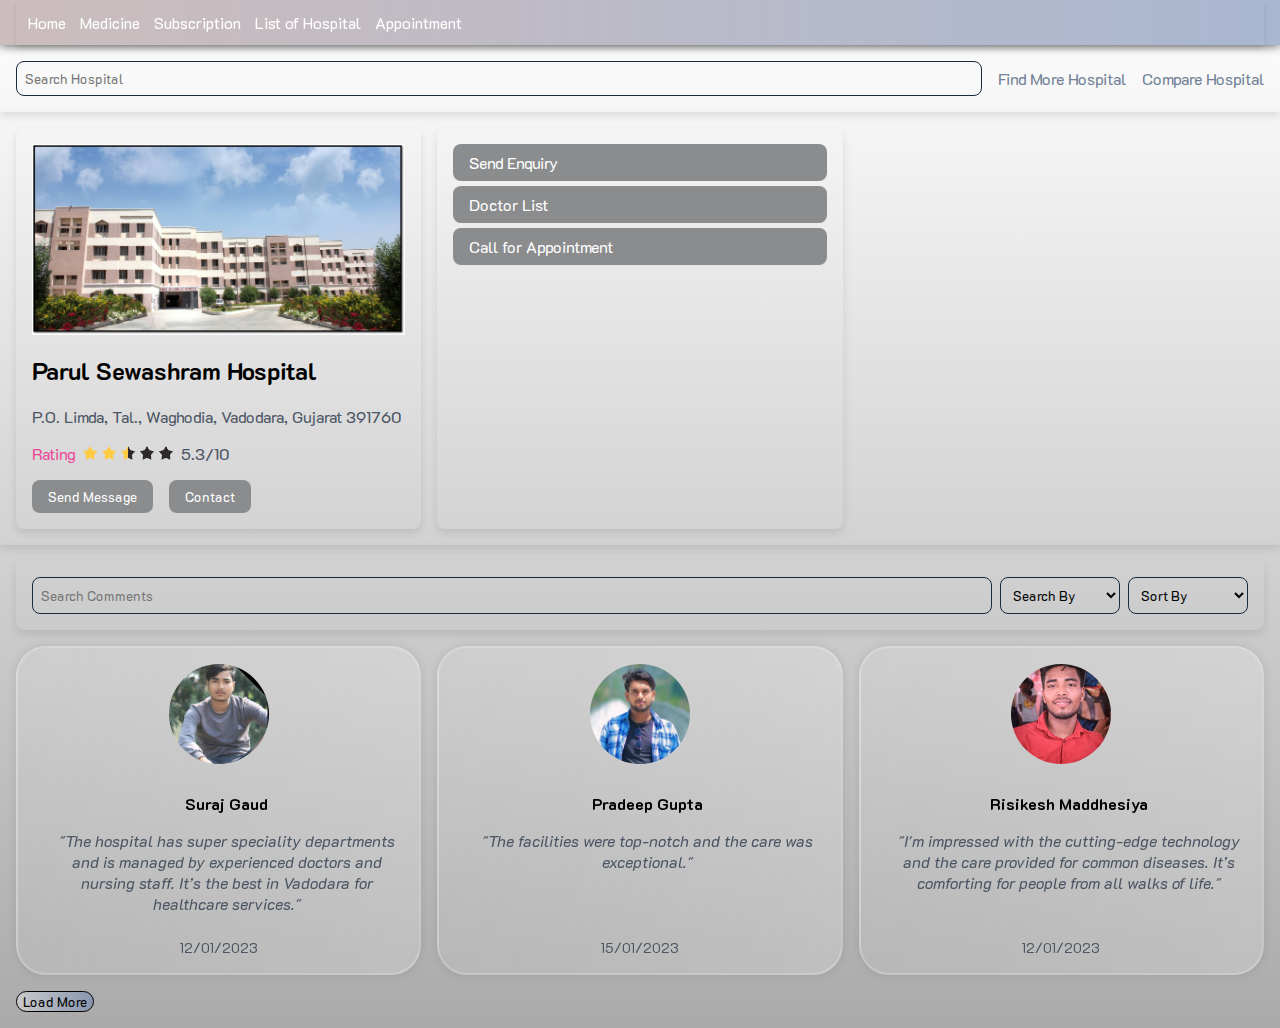
<file: index.html>
<!DOCTYPE html>
<html lang="en">

<head>
    <meta charset="UTF-8">
    <meta name="viewport" content="width=device-width, initial-scale=1.0">
    <title>Review | MediGo</title>
    <link rel="stylesheet" href="./css/style.css">
    <link rel="stylesheet" href="./css/navbarStyle.css">
    <link href='https://fonts.googleapis.com/css?family=K2D' rel='stylesheet'>
</head>

<body>
    <div class="navbar">
        <nav class="nav-container">
            <button id="mobile-menu-button" class="menu-button">
                <!-- SVG for menu icon -->
                Menu
            </button>
            <!-- <img class="logo" src="https://placehold.co/128x64" alt="Medical Company Logo"> -->
            <div class="nav-links" id="navbar">
                <a href="#" class="nav-link">Home</a>
                <a href="https://saiganesh-coder.github.io/Medicine-Purchasing-Page" class="nav-link">Medicine</a>
                <a href="https://utkarsh77218.github.io/Medigo_Subscription" class="nav-link">Subscription</a>
                <a href="https://niranjan-3901.github.io/List-of-Hospitals" class="nav-link">List of Hospital</a>
                <a href="https://krevanth2472.github.io/A-Project/Appointment.html" class="nav-link">Appointment</a>
            </div>
        </nav>
    </div>

    <div class="search-bar">
        <div class="container">
            <div class="flex">
                <input type="text" placeholder="Search Hospital" class="hospital-search-input">
                <a href="#" class="link">Find More Hospital</a>
                <a href="#" class="link">Compare Hospital</a>
            </div>
        </div>
    </div>

    <!-- Hospital Name, Location and Rating -->
    <div class="container cards-container">
        <div class="card">
            <img src="./pic/Parul_Sewashram.png" alt="Hospital Image" class="card-image" width="50px">
            <h2>Parul Sewashram Hospital</h2>
            <p>P.O. Limda, Tal., Waghodia, Vadodara, Gujarat 391760</p>
            <div class="rating">
                <span class="rating-text">Rating</span>
                <!-- <span class="rating-stars">★★★★☆</span> -->
                <span class="rating-stars"><img src="./pic/icons/Stars.png" alt="rating" width="90px"></span>
                <span class="rating-number">5.3/10</span>
            </div>
            <div class="msg-contact-card-actions">
                <button class="msg-action-btn" id="msgActionBtn">Send Message</button>
                <button class="contact-action-btn" id="contactActionBtn">Contact</button>
            </div>
        </div>

        <!-- About Hospital -->
        <div class="card-details">
            <a href="#">Send Enquiry</a>
            <a href="#">Doctor List</a>
            <a href="https://krevanth2472.github.io/A-Project/Appointment.html">Call for Appointment</a>
        </div>
    </div>

    <!-- Search, Filter & Sort -->
    <div class="container comments-section">
        <div class="search-comments">
            <input type="text" placeholder="Search Comments" class="comment-search-input">
            <select class="search-by-select">
                <option id="none">Search By</option>
                <option id="searchByReviewerName">Name</option>
                <option id="searchByReview">Review</option>
            </select>
            <select class="sort-by-select">
                <option id="none">Sort By</option>
                <option id="sortByLatestReview">Latest</option>
                <option id="sortByReviewerName">Name</option>
                <option id="sortByRating">Rating</option>
            </select>
        </div>

        <!-- Review Section -->
        <div class="comments-grid">
            <!-- Card 1 -->
            <div class="comment-card" onmouseover="reviewCard">
                <img src="./pic/person/suraj.png" alt="Reviewer Image" class="reviewer-image">
                <div class="comment-content">
                    <h4>Suraj Gaud</h4>
                    <p>"The hospital has super speciality departments and is managed by experienced doctors and nursing
                        staff. It’s the best in Vadodara for healthcare services."</p>
                </div>
                <span class="comment-date">12/01/2023</span>
            </div>

            <!-- Card 2 -->
            <div class="comment-card">
                <img src="./pic/person/pradeep.png" alt="Reviewer Image" class="reviewer-image">
                <div class="comment-content">
                    <h4>Pradeep Gupta</h4>
                    <p>"The facilities were top-notch and the care was exceptional."</p>
                </div>
                <span class="comment-date">15/01/2023</span>
            </div>

            <!-- Card 3 -->
            <div class="comment-card">
                <img src="./pic/person/risikesh.png" alt="Reviewer Image" class="reviewer-image">
                <div class="comment-content">
                    <h4>Risikesh Maddhesiya</h4>
                    <p>"I'm impressed with the cutting-edge technology and the care provided for common diseases. It’s
                        comforting for people from all walks of life."</p>
                </div>
                <span class="comment-date">12/01/2023</span>
            </div>
            
            <!-- Card 4 -->
            <div class="comment-card">
                <img src="./pic/person/rishiraj.png" alt="Reviewer Image" class="reviewer-image">
                <div class="comment-content">
                    <h4>Rishiraj Gupta</h4>
                    <p>"I appreciate the hospital being empanelled for PMJAY MAA and other government schemes, making
                        healthcare accessible."</p>
                </div>
                <span class="comment-date">15/01/2023</span>
            </div>
            
            <!-- Card 5 -->
            <div class="comment-card">
                <img src="./pic/person/ajamer.png" alt="Reviewer Image" class="reviewer-image">
                <div class="comment-content">
                    <h4>Ajamer Dhuniya</h4>
                    <p>"The 750-bed facility is well-ventilated and modern, ensuring a comfortable stay for patients."
                    </p>
                </div>
                <span class="comment-date">12/01/2023</span>
            </div>
            
            <!-- Card 6 -->
            <div class="comment-card">
                <img src="./pic/person/nidhi.png" alt="Reviewer Image" class="reviewer-image">
                <div class="comment-content">
                    <h4>Nidhi Agrahari</h4>
                    <p>"The staff's behavior was commendable; they were helpful and supportive throughout my treatment.
                        and I also found the billing process to be transparent and the charges reasonable compared to
                        other hospitals."</p>
                </div>
                <span class="comment-date">15/01/2023</span>
            </div>
            
            <!-- Card 7 -->
            <div class="comment-card">
                <img src="./pic/icons/Women pp.jpg" alt="Reviewer Image" class="reviewer-image">
                <div class="comment-content">
                    <h4>Arpana Chaudhary</h4>
                    <p>"The hospital's cleanliness and maintenance are top-notch, which is crucial for patient health
                        and recovery."</p>
                </div>
                <span class="comment-date">12/01/2023</span>
            </div>
            
            <!-- Card 8 -->
            <div class="comment-card">
                <img src="./pic/person/tulsa.png" alt="Reviewer Image" class="reviewer-image">
                <div class="comment-content">
                    <h4>Tulsa Neupane</h4>
                    <p>"There were some concerns about the waiting time for consultations, but overall, the medical
                        attention received was excellent."</p>
                </div>
                <span class="comment-date">15/01/2023</span>
            </div>
        </div>
        <button id="loadMoreBtn" class="load-more-btn">Load More</button>
    </div>

    <script type="text/javascript" src="./js/script.js"></script>
   
</body>
</html>
</file>
<file: css/style.css>
*{
    font-family: 'K2D';
}

body {
    margin: 0px;
    background: linear-gradient(#ffffff, #aaaaaa);
}

nav {
    box-shadow: 0px 4px 6px rgba(0, 0, 0, 0.1);
    padding: 16px;
}

.navcontainer {
    display: flex;
    justify-content: space-between;
    align-items: center;
}

.flex {
    display: flex;
    justify-content: space-between;
    align-items: center;
    gap: 16px;
}

.glassdiv{
    width: 80vw;
    height: 80vw;
    background:linear-gradient(270deg,rgb(255,255,255,0.2),rgb(255,255,255,0.1));
    border:solid 2px rgb(255,255,255,0.2);
    border-radius: 10%;
    box-shadow: 0px 0px 10px rgba(3, 3, 3, 0.1);
    backdrop-filter: blur(20px);
}

.title {
    font-size: 1.25rem;
    font-weight: bold;
    color: #3C4858;
}

.link {
    color: #718096;
}

.button {
    background-color: #4299E1;
    color: #FFFFFF;
    padding: 8px 16px;
    border-radius: 8px;
}

.search-bar{
    padding: 16px;
    background: transparent;
    /* background: #6FC3DF; */
    /* background: linear-gradient(#ffffff, #aaaaaa); */
    box-shadow: 0 4px 8px 0 rgba(0,0,0,0.1);
}
.cards-container{
    padding: 16px;
    background: transparent;
    /* background: linear-gradient( #aaaaaa, #ffffff); */
    box-shadow: 0 4px 8px 0 rgba(0,0,0,0.1);
}
.comments-section {
    padding: 16px;
    background: transparent;
    /* background: linear-gradient(#ffffff, #aaaaaa); */
    box-shadow: 0 4px 8px 0 rgba(0,0,0,0.1);
}

.container {
    max-width: 100%;
    margin: 0 auto;
}

.hospital-search-input, .comment-search-input, .search-by-select, .sort-by-select {
    flex-grow: 1;
    min-width: 120px;
    background-color: inherit;
    padding: 8px;
    border: 1px solid #1b2a3e;
    border-radius: 8px;
}

.card, .card-details{
    /* background-color: #ffffff; */
    box-shadow: 0 4px 8px 0 rgba(0,0,0,0.1);
    border-radius: 8px;
    padding: 16px;
}

.card-details a{
    display: flex;
    gap: 8px;
    border: none;
    background-color: #8a8c8e;
    color: #ffffff;
    padding: 8px 16px;
    margin-bottom: 5px;
    border-radius: 8px;
}

.search-comments {
    /* background: linear-gradient(#6FC3DF, #81bd67); */
    display: flex;
    flex-wrap: wrap;
    gap: 8px;
    padding: 16px;
    box-shadow: 0 4px 8px 0 rgba(0,0,0,0.1);
    border-radius: 8px;
    justify-content: space-between;
}

.card-image {
    width: 100%;
    /* border-radius: 8px; */
}

.card h2, .card-details h3{
    margin-top: 16px;
    font-weight: bold;
}

.comment-card h4 {
    font-weight: bold;
    margin-bottom: 4px;
}

.card p, .card-details p{
    color: #4b5563;
}

.comment-card p {
    color: #4b5563;
    font-style: italic;
}

.rating {
    display: flex;
    align-items: center;
    margin-top: 8px;
}

.rating-text {
    color: #ec4899;
}

.rating-stars {
    margin-left: 8px;
    color: #facc15;
}

.rating-number {
    margin-left: 8px;
    color: #4b5563;
}

.msg-contact-card-actions {
    display: flex;
    gap: 16px;
    margin-top: 16px;
}

.msg-action-btn, .contact-action-btn {
    display: flex;
    gap: 8px;
    border: none;
    background-color: #8a8c8e;
    color: #ffffff;
    padding: 8px 16px;
    border-radius: 8px;
}

.comments-grid {
    display: grid;
    grid-template-columns: repeat(auto-fill, minmax(250px, 1fr));
    gap: 16px;
    margin-top: 16px;
}

.comment-card{
    /* background:linear-gradient(270deg,rgba(110, 133, 178, 0.581),rgba(255, 255, 255, 0.357)); */
    border-radius: 30px;
    padding: 16px;
    display: flex;
    flex-direction: column;
    align-items: center;
    text-align: center;
    /* box-shadow: 0px 0px 10px rgba(3, 3, 3, 0.75); */
    /* backdrop-filter: blur(80px); */
    background:linear-gradient(270deg,rgb(255,255,255,0.2),rgb(255,255,255,0.1));
    border:solid 2px rgb(255,255,255,0.2);
    /* border-radius: 10%; */
    box-shadow: 0px 0px 10px rgba(3, 3, 3, 0.1);
    backdrop-filter: blur(20px);
}

.comments-section .comments-grid .comment-card img:hover{
    transform: scale(1.2);
    transition: 0ms;
    transition: all 0.3s ease-in;
}

.comments-section .comments-grid .comment-card:hover{
    /* transform: scale(1%); */
    transform: translateY(-2.5%);
    transition: all 0.3s ease-in;
}

.reviewer-image {
    width: 100px;
    height: 100px;
    border-radius: 50%;
    margin-bottom: 8px;
}

.comment-content {
    flex-grow: 1;
}

.comment-card div {
    margin-left: 16px;
}

.comment-date {
    color: #4b5563;
    font-size: 0.875rem;
    margin-top: 8px;
}

a{
    text-decoration: none;
}

.load-more-btn{
    margin-top: 16px;
    border-radius: 20px;
    color: black;
    border: 1px solid;
    background: linear-gradient(270deg,rgba(110, 133, 178, 0.581),rgba(255, 255, 255, 0.357));
    transition: 0.8s ease-in;
}

.load-more-btn:hover{
    transform: scale(1.2);
    background: linear-gradient(270deg,rgba(255, 255, 255, 0.357),rgba(110, 133, 178, 0.581));
    transition: 0.5s ease-in-out;
}

@media (min-width: 768px) {
    .cards-container {
        display: grid;
        grid-template-columns: repeat(3, 1fr);
        gap: 16px;
    }

    .comments-grid {
        grid-template-columns: repeat(3, 1fr);
    }

    .search-comments {
        justify-content: start;
    }

    .hospital-search-input, .comment-search-input {
        flex-grow: 2; /* Allows the search input to be wider */
        background: url("data:image/svg+xml,%3Csvg xmlns='http://www.w3.org/2000/svg' x='0px' y='0px' width='100' height='100' viewBox='0 0 50 50' fill-rule='evenodd' %3E%3Cpath d='M 21 3 C 11.622998 3 4 10.623005 4 20 C 4 29.376995 11.622998 37 21 37 C 24.712383 37 28.139151 35.791079 30.9375 33.765625 L 44.085938 46.914062 L 46.914062 44.085938 L 33.886719 31.058594 C 36.443536 28.083 38 24.223631 38 20 C 38 10.623005 30.377002 3 21 3 z M 21 5 C 29.296122 5 36 11.703883 36 20 C 36 28.296117 29.296122 35 21 35 C 12.703878 35 6 28.296117 6 20 C 6 11.703883 12.703878 5 21 5 z'%#E%3C/path%3E%3C/svg%3E") center / contain no-repeat;
    }

    .search-by-select, .sort-by-select {
        flex-grow: 0;
    }
}
</file>
<file: css/navbarStyle.css>
.navbar {
    background: linear-gradient(270deg, rgba(110, 133, 178, 0.581), rgba(131, 94, 94, 0.403));
    box-shadow: 0px 0px 10px rgba(3, 3, 3, 0.75);
    backdrop-filter: blur(80px);
    padding: 0 16px;
}

.nav-container {
    display: flex;
    justify-content: space-between;
    align-items: center;
    padding: 5px;
}

.logo {
    display: block;
    max-width: 100%;
    height: auto;
    flex-grow: 1;
}

.nav-links {
    display: flex;
    /* justify-content: space-around; */
    align-items: center;
    padding: 0;
    margin: 0;
    list-style: none;
    flex-grow: 2;
}

.nav-link {
    display: block;
    padding: 7px;
    color: #fff;
    text-decoration: none;
    text-align: center;
    border-radius: 8px;
    transition: background-color 0.3s;
}

.nav-link:hover {
    background-color: rgba(255, 255, 255, 0.2);
}

.menu-button {
    display: none;
    cursor: pointer;
    padding: 7px;
    /* color: #fff; */
    border-radius: 8px;
    border:none;
    background-color: lightgreen;
    transition: background-color 0.3s;
    box-shadow: rgba(255,255,255,0.9) -2px -2px 2px,rgba(163, 163, 163, 0.9) 2px 2px 2px;

    /* I have to add some style here */
}

@media (max-width: 400px) {
    .menu-button {
        display: block;
        order: 7;
    }
    
    .nav-links {
        display: none;
        flex-direction: column;
        width: 100%;
        /* I have to add some style here */
    }

    .nav-links.active {
        display: flex;
    }

    .logo {
        order: 1;
    }
}
</file>
